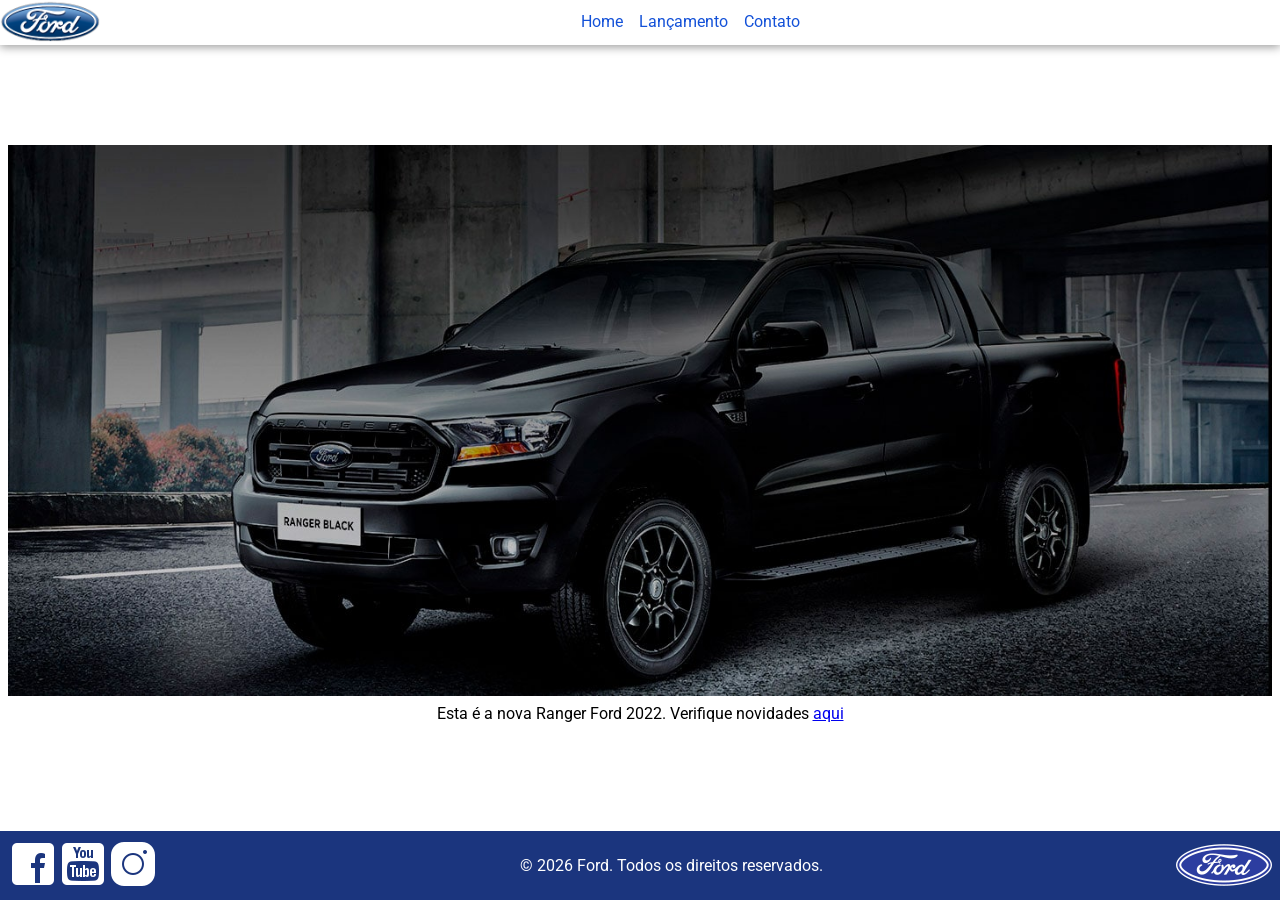
<file: html_css/index.html>
<!DOCTYPE html>
<html lang="pt-br">

<head>
    <meta charset="UTF-8">
    <meta name="viewport" content="width=device-width, initial-scale=1.0">
    <meta name="author" content="Adalberto">
    <meta name="description" content="Site teste avaliativo da Ford">
    <meta name="keywords" content="ford, html, css">
    <link rel="stylesheet" href="style.css">
    <link rel="preconnect" href="https://fonts.googleapis.com">
    <link rel="preconnect" href="https://fonts.gstatic.com" crossorigin>
    <link href="https://fonts.googleapis.com/css2?family=Roboto:wght@400;700&display=swap" rel="stylesheet">
    <title>Ford - Home</title>
</head>

<body>


    <header>
        <a href="./index.html"><img src="./public/logo-ford-256.png" alt="Ford logo"></a>
        <nav>
            <a href="./index.html">Home</a>
            <a href="./pages/lancamento.html">Lançamento</a>
            <a href="./pages/contato.html">Contato</a>
        </nav>
    </header>


    <main>
        <figure>
            <img src="./public/imagem_1.jpg" alt="Foto Ranger Ford 2022">
            <figcaption>Esta é a nova Ranger Ford 2022. Verifique novidades <a href="./pages/lancamento.html">aqui</a>
            </figcaption>
        </figure>
    </main>

    <footer>
        <address>
            <a href="https://www.facebook.com/FordBrasil/?locale=pt_BR"><img src="./public/facebook-50.png"
                    alt="Facebook logo"></a>
            <a href="https://www.youtube.com/fordbrasil"><img src="./public/youtube-squared-50.png"
                    alt="Youtube logo"></a>
            <a href="https://www.instagram.com/fordbrasil/"><img src="./public/instagram-logo-50.png"
                    alt="Instagram logo"></a>
        </address>
        <p class="copyright">&copy; 2026 Ford. Todos os direitos reservados.</p>
        <img src="./public/ford-96.png" alt="Ford logo antiga">
    </footer>

</body>

</html>
</file>
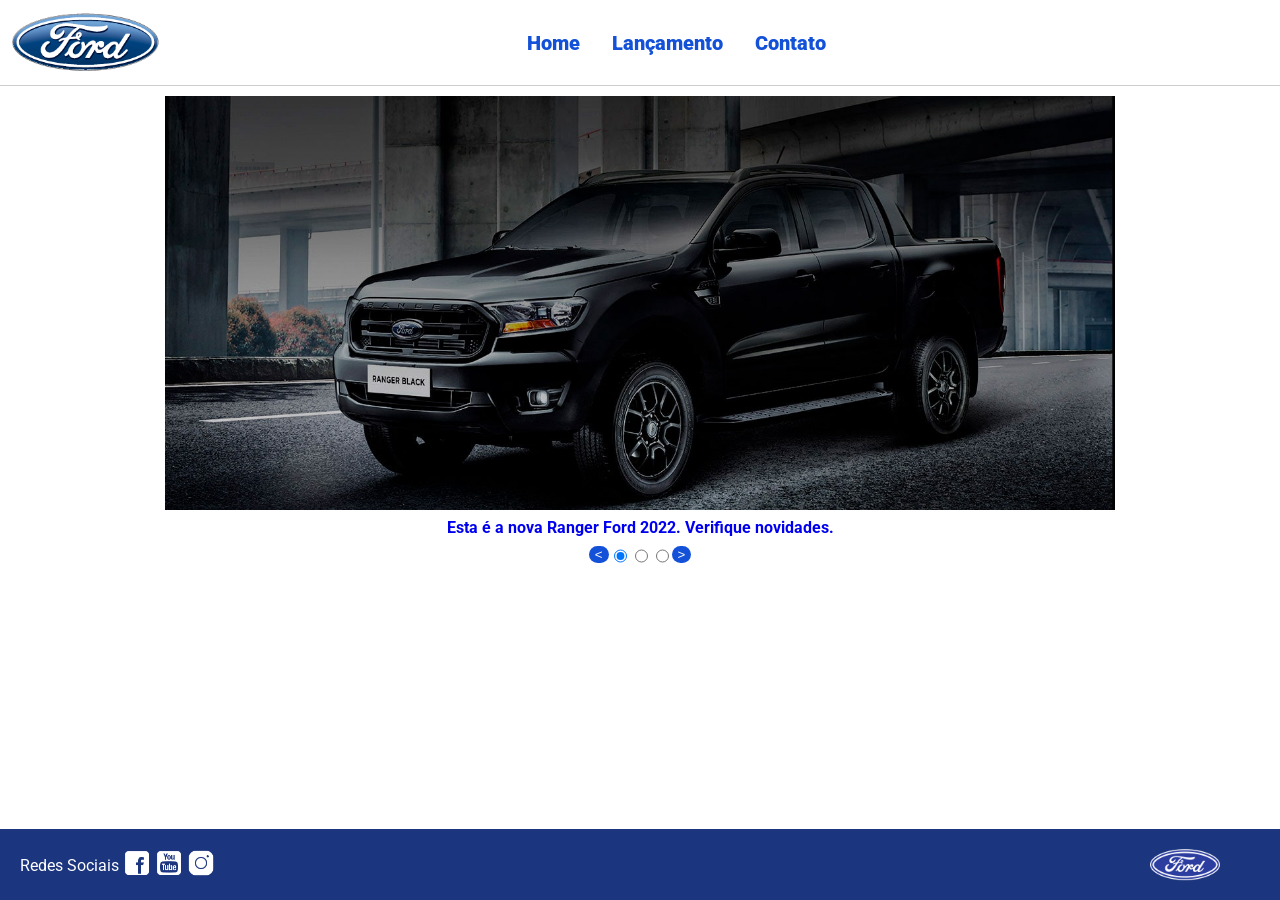
<file: javascript_aula/index.html>
<!DOCTYPE html>
<html lang="pt-br">
<head>
    <meta charset="UTF-8">
    <meta http-equiv="X-UA-Compatible" content="IE=edge">
    <meta name="viewport" content="width=device-width, initial-scale=1.0">
    <title>Ford</title>    
    <link href="css/reset.css" rel="stylesheet">
    <link href="css/style.css" rel="stylesheet">
    <script src="js/carousel.js"></script>
</head>
<body>
    <header>       
        <div>
            <img src="img/logo-ford-256.png" width="150" class="logo" />
        </div>
        <nav>
            <ul>
                <li>
                    <a href="index.html">Home</a>
                </li>
                <li>
                    <a href="lancamento.html">Lançamento</a>
                </li>
                <li>
                    <a href="contato.html">Contato</a>
                </li>
            </ul>
        </nav>

    </header>
    <main>
        <div id="carousel">
        </div>
        <div id="carousel-title">
        </div>
        <div id="carousel-link">
            <button onclick="Carousel.previous_next(-1)">&lt;</button>
            <input type="radio" name="carousel" id="carousel-radio-1" onclick="Carousel.GoTo(0)">
            <input type="radio" name="carousel" id="carousel-radio-2" onclick="Carousel.GoTo(1)">
            <input type="radio" name="carousel" id="carousel-radio-3" onclick="Carousel.GoTo(2)">
            <button onclick="Carousel.previous_next()">&gt;</button>
        </div>
        <script>
             //insert each image on carousel
            carouselArr.push(new Carousel("./img/imagem_1.jpg","Esta é a nova Ranger Ford 2022. Verifique novidades.","lancamento.html"));
            carouselArr.push(new Carousel("./img/imagem_2.jpg","Ford a nossa história","#"));
            carouselArr.push(new Carousel("./img/imagem_3.jpg","Nova Ford Bronco Sport 2022","lancamento.html"));
            Carousel.Start(carouselArr);
        </script>

    </main>
    <footer>
        <nav id="social">
            <ul>
                <li><span class="redesociais">Redes Sociais</span></li>
                <li><a href="#" title="Facebook"><img src="img/facebook-50.png"></a></li>
                <li><a href="#" title="YouTube"><img src="img/youtube-squared-50.png"></a></li>
                <li><a href="#" title="Instagram"><img src="img/instagram-logo-50.png"></a></li>
            </ul>
        </nav>
        <div>
           <img src="img/ford-96.png" width="70"  />
        </div>
    </footer>    
</body>
</html>
</file>
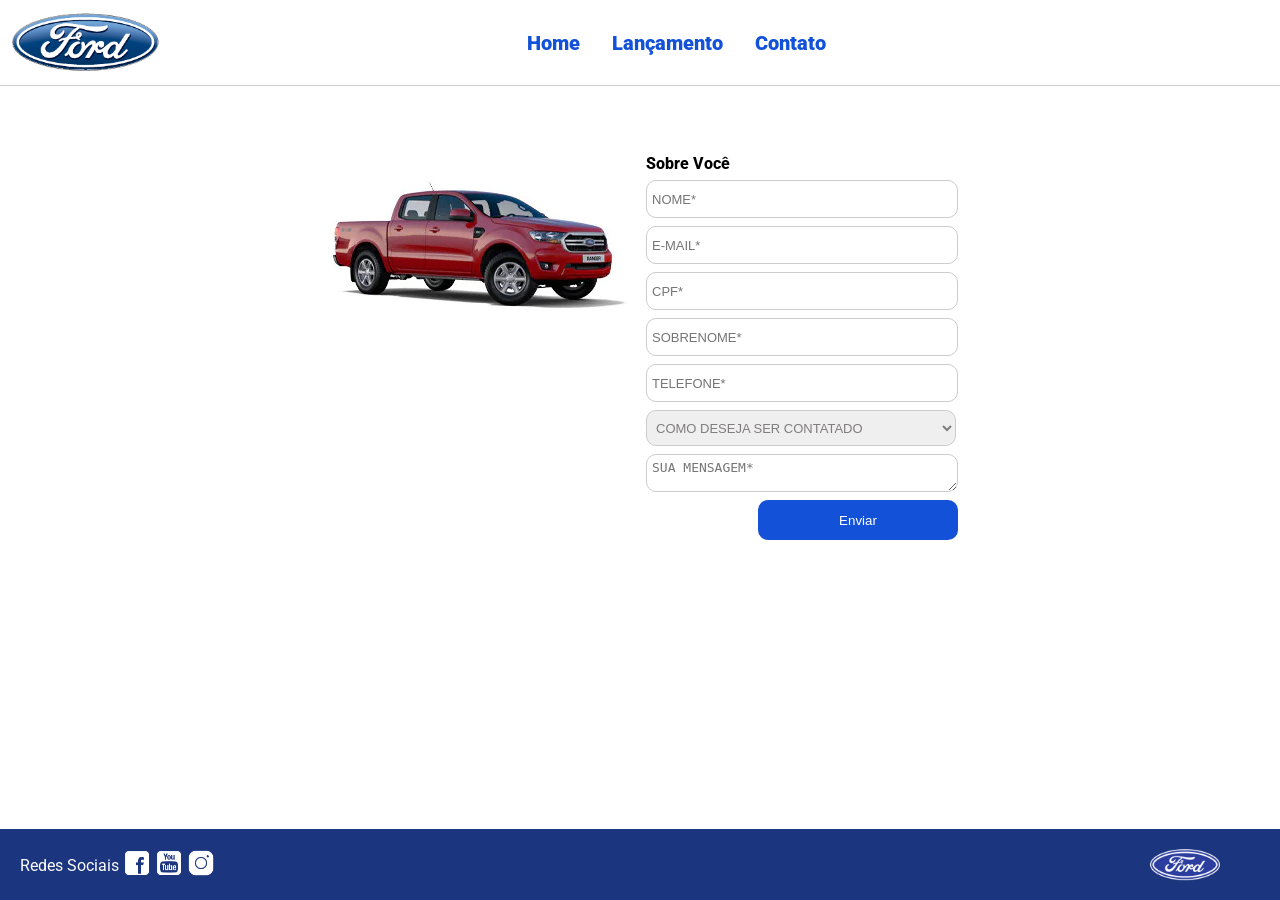
<file: javascript_aula/contato.html>
<!DOCTYPE html>
<html lang="pt-br">
<head>
    <meta charset="UTF-8">
    <meta http-equiv="X-UA-Compatible" content="IE=edge">
    <meta name="viewport" content="width=device-width, initial-scale=1.0">
    <title>Ford</title>    
    <link href="css/reset.css" rel="stylesheet">
    <link href="css/style.css" rel="stylesheet">
    <link href="css/form.css" rel="stylesheet">
    <script src="js/form.js"></script>
</head>
<body>
    <header>       
        <div>
            <img src="img/logo-ford-256.png" width="150" class="logo" />
        </div>
        <nav>
            <ul>
                <li>
                    <a href="index.html">Home</a>
                </li>
                <li>
                    <a href="lancamento.html">Lançamento</a>
                </li>
                <li>
                    <a href="contato.html">Contato</a>
                </li>
            </ul>
        </nav>

    </header>
    <main>
        <div class="forms">
            <div>
                <img src="img/xls 2.2 diesel.jpg">
            </div>
            <div>
                <h2 class="titulo">Sobre Você</h2>
            <form onsubmit="Post(this);">
                <input type="text" name="nome" placeholder="NOME*" class="fordform" id="nomeid" required>
                <input type="text" name="email" placeholder="E-MAIL*" class="fordform" required>
                <input type="text" name="cpf" placeholder="CPF*" class="fordform" required>
                <input type="text" name="sobrenome" placeholder="SOBRENOME*" class="fordform" required>
                <input type="text" name="telefone" placeholder="TELEFONE*" class="fordform" required>
                <select name="contato" class="fordform" required>
                    <option selected>COMO DESEJA SER CONTATADO</option>
                    <option>TELEFONE</option>
                    <option>E-MAIL</option>
                </select>
                <textarea name="mensagem" placeholder="SUA MENSAGEM*" class="fordform"></textarea>
            <button type="submit">Enviar</button>
            </form>
            </div>
        </div>
    </main>
    <footer>
        <nav id="social">
            <ul>
                <li><span class="redesociais">Redes Sociais</span></li>
                <li><a href="#" title="Facebook"><img src="img/facebook-50.png"></a></li>
                <li><a href="#" title="YouTube"><img src="img/youtube-squared-50.png"></a></li>
                <li><a href="#" title="Instagram"><img src="img/instagram-logo-50.png"></a></li>
            </ul>
        </nav>
        <div>
           <img src="img/ford-96.png" width="70"  />
        </div>
    </footer>    
</body>
</html>
</file>
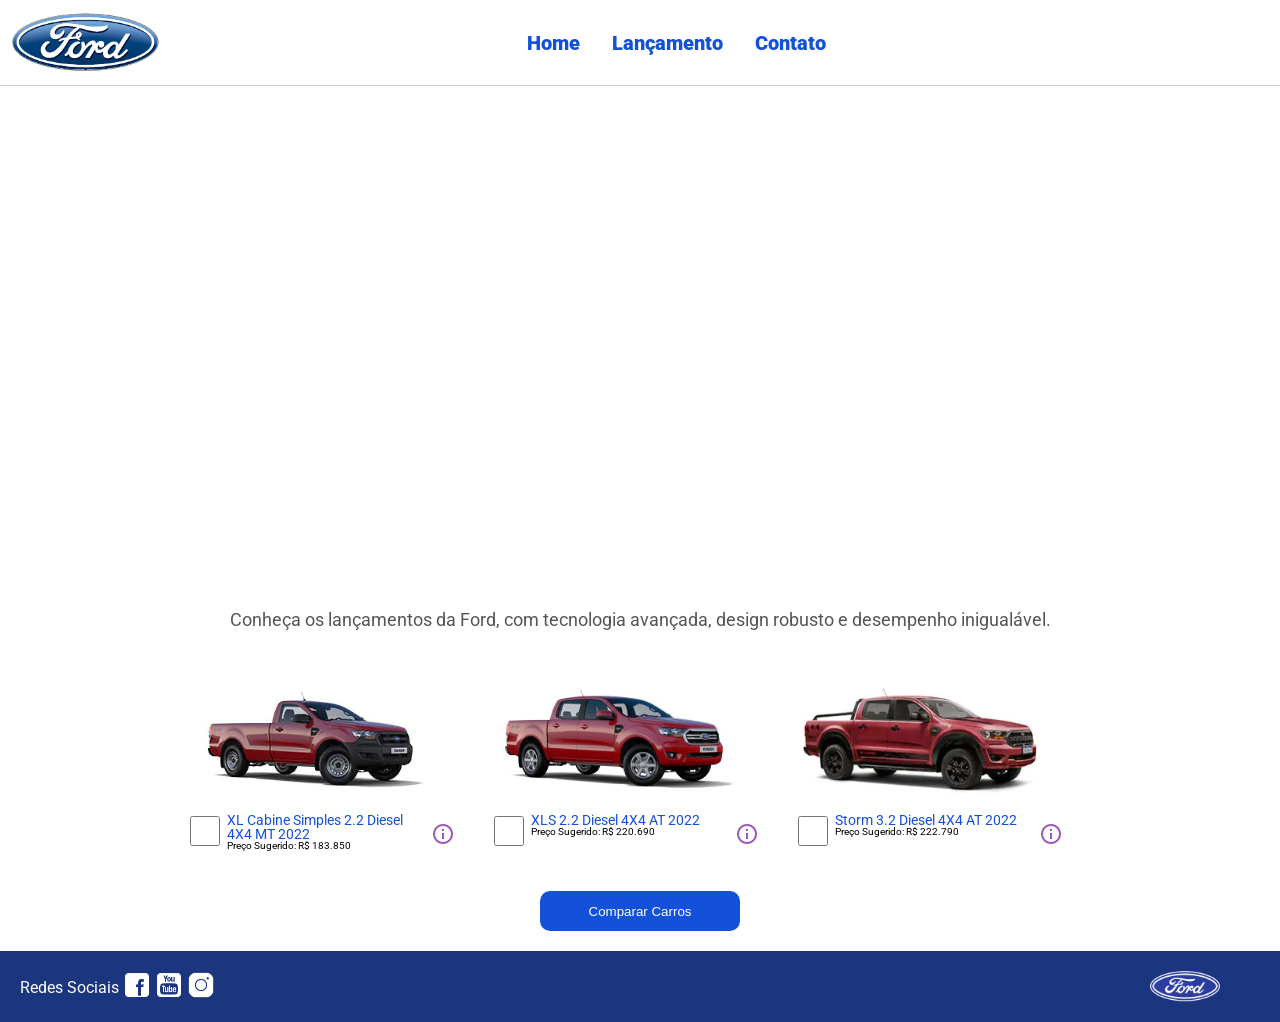
<file: javascript_aula/lancamento.html>
<!DOCTYPE html>
<html lang="pt-br">
<head>
    <meta charset="UTF-8">
    <meta http-equiv="X-UA-Compatible" content="IE=edge">
    <meta name="viewport" content="width=device-width, initial-scale=1.0">
    <title>Ford</title>    
    <link href="css/reset.css" rel="stylesheet">
    <link href="css/style.css" rel="stylesheet">
    <link href="css/lancamento.css" rel="stylesheet">
    <script src="js/compare.js"></script>
</head>
<body>
    <header>       
        <div>
            <img src="img/logo-ford-256.png" width="150" class="logo" />
        </div>
        <nav>
            <ul>
                <li>
                    <a href="index.html">Home</a>
                </li>
                <li>
                    <a href="lancamento.html">Lançamento</a>
                </li>
                <li>
                    <a href="contato.html">Contato</a>
                </li>
            </ul>
        </nav>

    </header>
    <main>
        <div>
            <iframe class="promo-video" src="https://www.youtube-nocookie.com/embed/vQsryuNmsL0?controls=0&autoplay=1&modestbranding=0&loop=1&mute=1&rel=0&hd=1" title="YouTube video player" frameborder="0" allow="accelerometer; autoplay; clipboard-write; encrypted-media; gyroscope; picture-in-picture" allowfullscreen></iframe>
            <p class="promo-desc">Conheça os lançamentos da Ford, com tecnologia avançada, design robusto e desempenho inigualável.</p>
        </div>
        <div>
            <ul class="modelcars">
                <li> 
                    <img src="img/XL Cabine.jpg" class="photocar">
                    <div class="infocar">
                        <div>
                            <input type="checkbox" value="car1" class="checkbox" onchange="SetCarToCompare(this, new Car('XL Cabine Simples 2.2 Diesel 4X4 MT 2022', 183850, 511, 1821, 232, 1234, 2.2, 160, 1420, 'Aço Estampado 16', 'img/XL Cabine.jpg'));">
                        </div>
                        <div class="info">
                            <span class="textmodel">XL Cabine Simples 2.2 Diesel 4X4 MT 2022</span>
                            <span class="textprice">Preço Sugerido: R$ 183.850</span>
                        </div>
                        <div>
                            <img src="img/info.png">
                        </div>
                    </div>
                </li>
                <li>
                    <img src="img/xls 2.2 diesel.jpg" class="photocar">
                    <div class="infocar">
                        <div>
                            <input type="checkbox" value="car1" class="checkbox" onchange="SetCarToCompare(this, new Car('XLS 2.2 Diesel 4X4 AT 2022', 220690, 511, 1821, 232, 1076, 2.2, 160, 1180, 'Aço Estampado 16', 'img/xls 2.2 diesel.jpg'));">
                        </div>
                        <div class="info">
                            <span class="textmodel">XLS 2.2 Diesel 4X4 AT 2022</span>
                            <span class="textprice">Preço Sugerido: R$ 220.690</span>
                        </div>
                        <div>
                            <img src="img/info.png">
                        </div>
                    </div>
                </li>
                <li>
                    <img src="img/storm.jpg" class="photocar">
                    <div class="infocar">
                        <div>
                            <input type="checkbox" value="car1" class="checkbox" onchange="SetCarToCompare(this, new Car('Storm 3.2 Diesel 4X4 AT 2022', 222790, 511, 1821, 232, 1040, 3.2, 200, 1180, 'Liga Leve 17', 'img/storm.jpg'));">
                        </div>
                        <div class="info">
                            <span class="textmodel">Storm 3.2 Diesel 4X4 AT 2022</span>
                            <span class="textprice">Preço Sugerido: R$ 222.790</span>
                        </div>
                        <div>
                            <img src="img/info.png">
                        </div>
                    </div>
                </li>
            </ul>
        </div>
        <div class="btn-wrapper">
            <button type="button" class="action-btn" onclick="ShowCompare()">Comparar Carros</button>
        </div> 
    </main>
    <footer>
        <nav id="social">
            <ul>
                <li><span class="redesociais">Redes Sociais</span></li>
                <li><a href="#" title="Facebook"><img src="img/facebook-50.png"></a></li>
                <li><a href="#" title="YouTube"><img src="img/youtube-squared-50.png"></a></li>
                <li><a href="#" title="Instagram"><img src="img/instagram-logo-50.png"></a></li>
            </ul>
        </nav>
        <div>
           <img src="img/ford-96.png" width="70"  />
        </div>
    </footer> 
    <div id="compare">
        <table>
            <tbody>
            <tr >
            <td>&nbsp;</td>
            <td id="compare_image_0"></td>
            <td id="compare_image_1"></td>
            </tr>
            <tr >
            <td>Modelo</td>
            <td id="compare_modelo_0"></td>
            <td id="compare_modelo_1"></td>
            </tr>
            <tr >
            <td>Altura da ca&ccedil;amba (mm)</td>
            <td id="compare_alturacacamba_0"></td>
            <td id="compare_alturacacamba_1"></td>
            </tr>
            <tr >
            <td >Altura do ve&iacute;culo (mm)</td>
            <td id="compare_alturaveiculo_0"></td>
            <td id="compare_alturaveiculo_1"></td>
            </tr>
            <tr>
            <td>Altura livre do solo (mm)</td>
            <td id="compare_alturasolo_0"></td>
            <td id="compare_alturasolo_1"></td>
            </tr>
            <tr >
            <td >Capacidade de carga (Kg)</td>
            <td id="compare_capacidadecarga_0"></td>
            <td id="compare_capacidadecarga_1"></td>
            </tr>
            <tr >
            <td >Motor</td>
            <td id="compare_motor_0"></td>
            <td id="compare_motor_1"></td>
            </tr>
            <tr >
            <td >Pot&ecirc;ncia (cv)</td>
            <td id="compare_potencia_0"></td>
            <td id="compare_potencia_1"></td>
            </tr>
            <tr >
            <td >Volume de ca&ccedil;amba (L)</td>
            <td id="compare_volumecacamba_0"></td>
            <td id="compare_volumecacamba_1"></td>
            </tr>
            <tr >
            <td >Roda</td>
            <td id="compare_roda_0"></td>
            <td id="compare_roda_1"></td>
            </tr>
            <tr >
            <td >Pre&ccedil;o</td>
            <td id="compare_preco_0"></td>
            <td id="compare_preco_1"></td>
            </tr>
            </tbody>
            
        </table>
        <div class="btn-wrapper">
            <button type="button" class="action-btn" onclick="HideCompare()">Fechar</button>
        </div> 
    </div>   
</body>
</html>
</file>
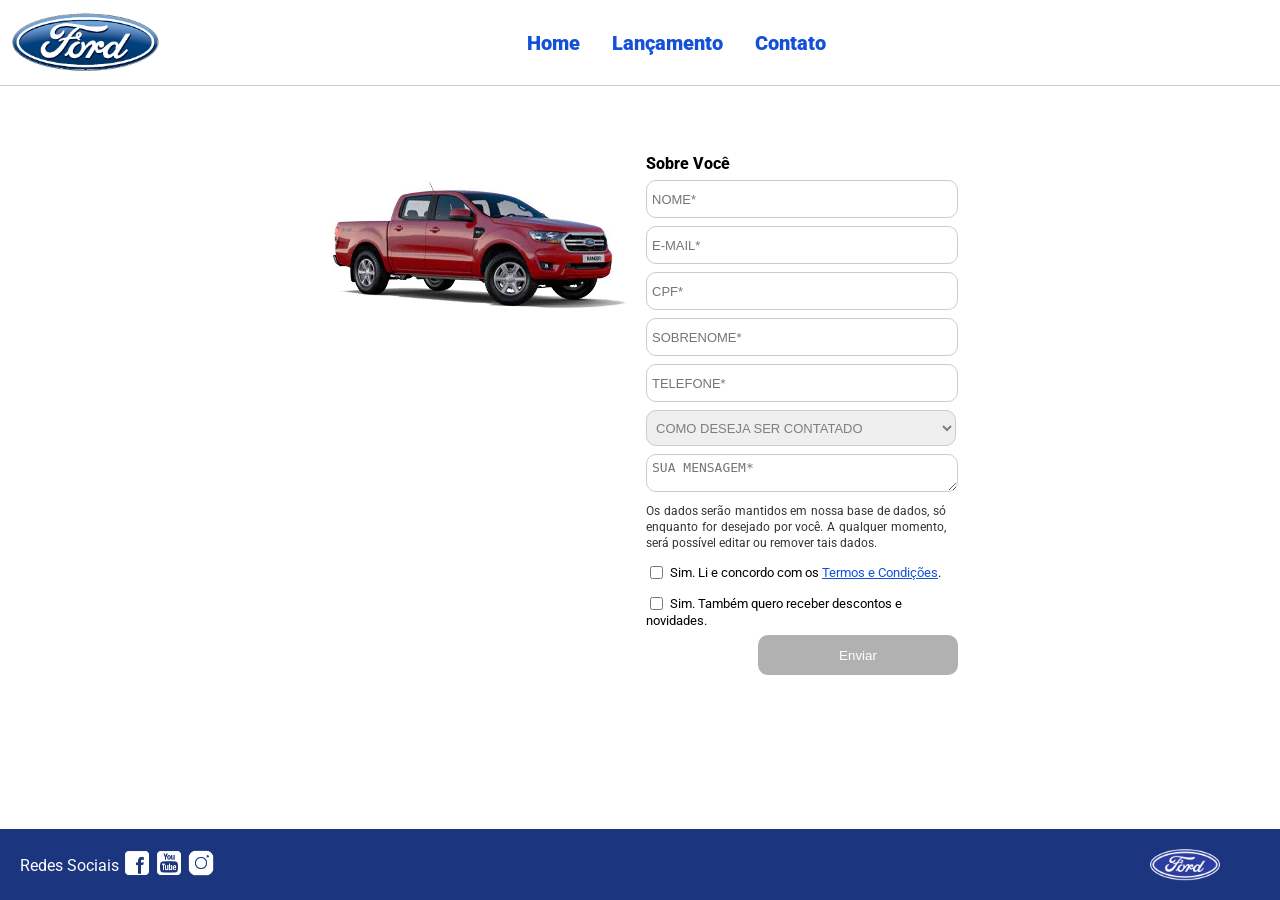
<file: lgpd/contato.html>
<!DOCTYPE html>
<html lang="pt-br">
<head>
    <meta charset="UTF-8">
    <meta http-equiv="X-UA-Compatible" content="IE=edge">
    <meta name="viewport" content="width=device-width, initial-scale=1.0">
    <title>Ford</title>    
    <link href="css/reset.css" rel="stylesheet">
    <link href="css/style.css" rel="stylesheet">
    <link href="css/form.css" rel="stylesheet">
    <script src="js/form.js"></script>
</head>
<body>
    <header>       
        <div>
            <img src="img/logo-ford-256.png" width="150" class="logo" />
        </div>
        <nav>
            <ul>
                <li>
                    <a href="index.html">Home</a>
                </li>
                <li>
                    <a href="lancamento.html">Lançamento</a>
                </li>
                <li>
                    <a href="contato.html">Contato</a>
                </li>
            </ul>
        </nav>

    </header>
    <main>
        <div class="forms">
            <div>
                <img src="img/xls 2.2 diesel.jpg">
            </div>
            <div>
                <h2 class="titulo">Sobre Você</h2>
<form onsubmit="Post(this);">
                <input type="text" name="nome" placeholder="NOME*" class="fordform" id="nomeid" required>
                <input type="text" name="email" placeholder="E-MAIL*" class="fordform" required>
                <input type="text" name="cpf" placeholder="CPF*" class="fordform" required>
                <input type="text" name="sobrenome" placeholder="SOBRENOME*" class="fordform" required>
                <input type="text" name="telefone" placeholder="TELEFONE*" class="fordform" required>
                <select name="contato" class="fordform" required>
                    <option selected>COMO DESEJA SER CONTATADO</option>
                    <option>TELEFONE</option>
                    <option>E-MAIL</option>
                </select>
                <textarea name="mensagem" placeholder="SUA MENSAGEM*" class="fordform"></textarea>
                
                <p class="texto-privacidade">
                    Os dados serão mantidos em nossa base de dados, só enquanto for desejado por você. A qualquer momento, será possível editar ou remover tais dados.
                </p>

                <div class="checkbox-container">
                    <input type="checkbox" id="aceite" name="aceite" onchange="habilitarBotao()">
                    <label for="aceite">Sim. Li e concordo com os <a href="https://www.ford.com.br/politica-de-privacidade/" target="_blank" class="link-termos">Termos e Condições</a>.</label>
                </div>

                <div class="checkbox-container">
                    <input type="checkbox" id="novidades" name="novidades">
                    <label for="novidades">Sim. Também quero receber descontos e novidades.</label>
                </div>

                <button type="submit" id="btnEnviar" disabled>Enviar</button>
            </form>
            </div>
        </div>
    </main>
    <footer>
        <nav id="social">
            <ul>
                <li><span class="redesociais">Redes Sociais</span></li>
                <li><a href="#" title="Facebook"><img src="img/facebook-50.png"></a></li>
                <li><a href="#" title="YouTube"><img src="img/youtube-squared-50.png"></a></li>
                <li><a href="#" title="Instagram"><img src="img/instagram-logo-50.png"></a></li>
            </ul>
        </nav>
        <div>
           <img src="img/ford-96.png" width="70"  />
        </div>
    </footer>    
</body>
</html>
</file>
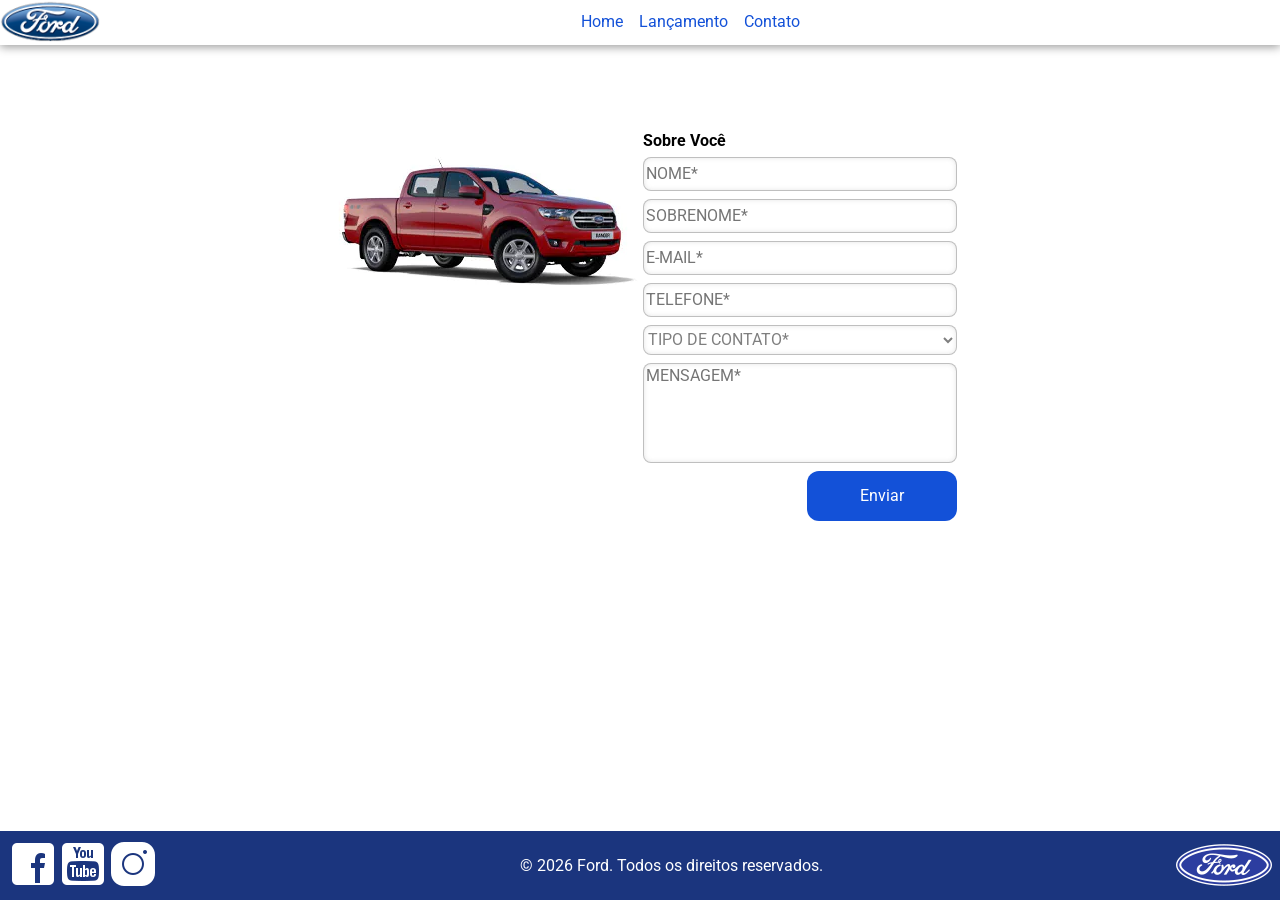
<file: html_css/pages/contato.html>
<!DOCTYPE html>
<html lang="pt-br">

<head>
    <meta charset="UTF-8">
    <meta name="viewport" content="width=device-width, initial-scale=1.0">
    <meta name="author" content="Adalberto">
    <meta name="description" content="Site teste avaliativo da Ford">
    <meta name="keywords" content="ford, html, css">
    <link rel="stylesheet" href="../style.css">
    <link rel="preconnect" href="https://fonts.googleapis.com">
    <link rel="preconnect" href="https://fonts.gstatic.com" crossorigin>
    <link href="https://fonts.googleapis.com/css2?family=Roboto:wght@400;700&display=swap" rel="stylesheet">
    <title>Ford - Contato</title>
</head>

<body>

    <header>
        <a href="../index.html"><img src="../public/logo-ford-256.png" alt="Ford logo"></a>
        <nav>
            <a href="../index.html">Home</a>
            <a href="../pages/lancamento.html">Lançamento</a>
            <a href="../pages/contato.html">Contato</a>
        </nav>
    </header>

    <main>
        <div class="contato-content">
            <img src="../public/xls 2.2 diesel.jpg" alt="Ford Ranger XLS">
            <form>
                <p>Sobre Você</p>
                <input type="text" placeholder="NOME*" required>
                <input type="text" placeholder="SOBRENOME*" required>
                <input type="email" placeholder="E-MAIL*" required>

                <input type="tel" placeholder="TELEFONE*" required>

                <select required>
                    <option value="" selected disabled hidden>TIPO DE CONTATO*</option>
                    <option>Elogio</option>
                    <option>Reclamação</option>
                    <option>Solicitação</option>
                </select>

                <textarea placeholder="MENSAGEM*" rows="5" required></textarea>

                <button class="botao" type="submit">Enviar</button>
            </form>
        </div>
    </main>

    <footer>
        <address>
            <a href="https://www.facebook.com/FordBrasil/?locale=pt_BR"><img src="../public/facebook-50.png"
                    alt="Facebook logo"></a>
            <a href="https://www.youtube.com/fordbrasil"><img src="../public/youtube-squared-50.png"
                    alt="Youtube logo"></a>
            <a href="https://www.instagram.com/fordbrasil/"><img src="../public/instagram-logo-50.png"
                    alt="Instagram logo"></a>
        </address>
        <p class="copyright">&copy; 2026 Ford. Todos os direitos reservados.</p>
        <img src="../public/ford-96.png" alt="Ford logo antiga">
    </footer>

</body>

</html>
</file>
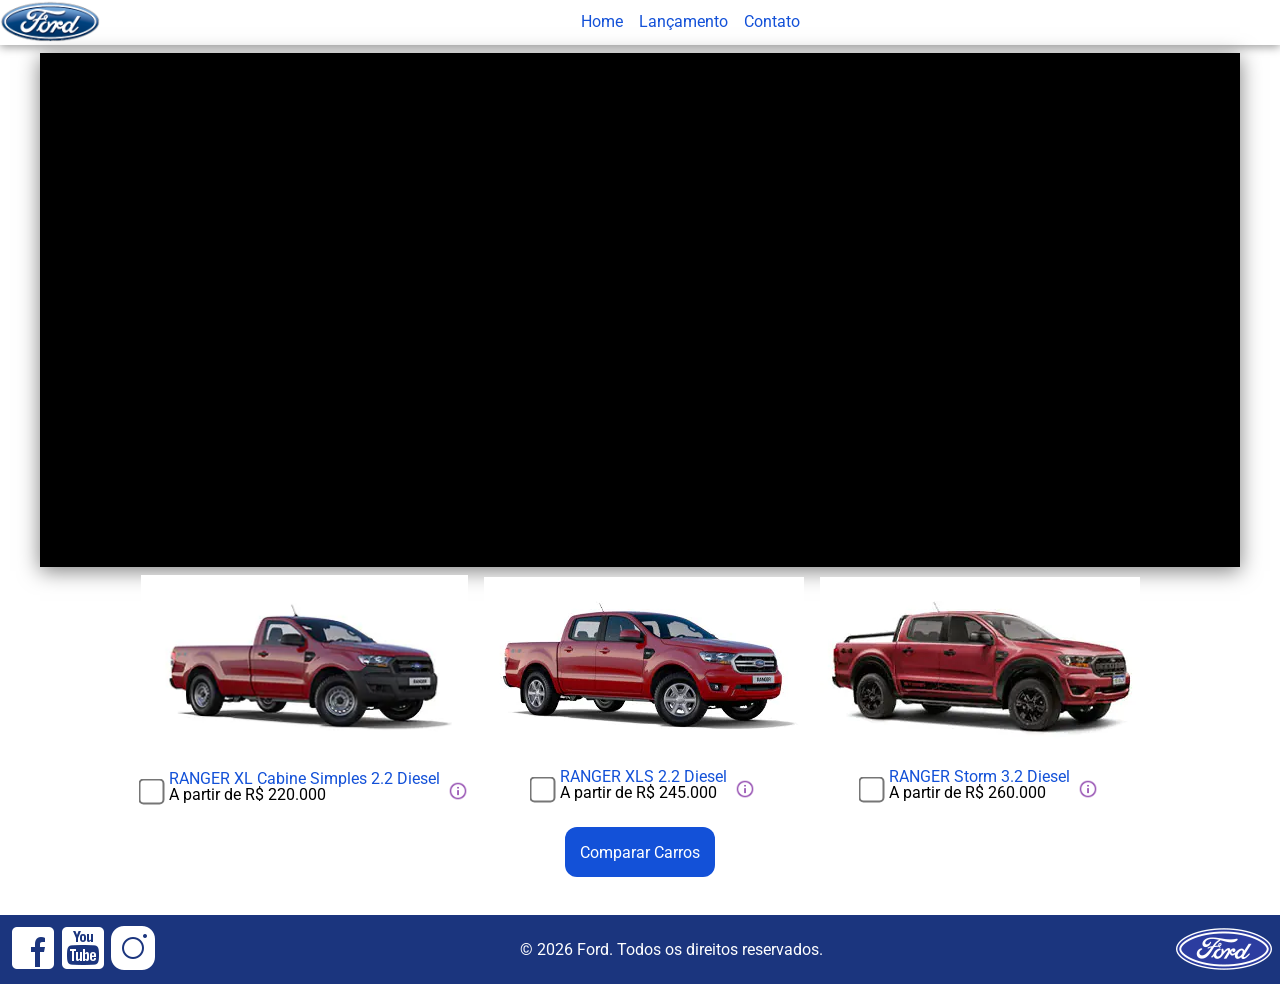
<file: html_css/pages/lancamento.html>
<!DOCTYPE html>
<html lang="pt-br">

<head>
    <meta charset="UTF-8">
    <meta name="viewport" content="width=device-width, initial-scale=1.0">
    <meta name="author" content="Adalberto">
    <meta name="description" content="Site teste avaliativo da Ford">
    <meta name="keywords" content="ford, html, css">
    <link rel="stylesheet" href="../style.css">
    <link rel="preconnect" href="https://fonts.googleapis.com">
    <link rel="preconnect" href="https://fonts.gstatic.com" crossorigin>
    <link href="https://fonts.googleapis.com/css2?family=Roboto:wght@400;700&display=swap" rel="stylesheet">
    <title>Ford - Lançamento</title>
</head>

<body>

    <header>
        <a href="../index.html"><img src="../public/logo-ford-256.png" alt="Ford logo"></a>
        <nav>
            <a href="../index.html">Home</a>
            <a href="./lancamento.html">Lançamento</a>
            <a href="./contato.html">Contato</a>
        </nav>
    </header>

    <main>
        <div class="conteudo-lancamento">
            <iframe src="https://www.youtube.com/embed/vQsryuNmsL0" frameborder="0"
                allow="accelerometer; autoplay; clipboard-write; encrypted-media; gyroscope; picture-in-picture; web-share"
                allowfullscreen></iframe>

            <div class="catalogo">

                <figure>
                    <img src="../public/XL Cabine.jpg" alt="XL Cabine" class="product">
                    <div class="carro">
                        <input type="checkbox" name="comparar">
                        <figcaption>
                            <p class="titulo">RANGER XL Cabine Simples 2.2 Diesel</p>
                            <p>A partir de R$ 220.000</p>
                        </figcaption>
                        <img src="../public/info.png" alt="Informações" class="info">
                    </div>
                </figure>

                <figure>
                    <img src="../public/xls 2.2 diesel.jpg" alt="XLS 2.2 diesel" class="product">
                    <div class="carro">
                        <input type="checkbox" name="comparar">
                        <figcaption>
                            <p class="titulo">RANGER XLS 2.2 Diesel</p>
                            <p>A partir de R$ 245.000</p>
                        </figcaption>
                        <img src="../public/info.png" alt="Informações" class="info">
                    </div>
                </figure>

                <figure>
                    <img src="../public/storm.jpg" alt="Storm" class="product">
                    <div class="carro">
                        <input type="checkbox" name="comparar">
                        <figcaption>
                            <p class="titulo">RANGER Storm 3.2 Diesel</p>
                            <p>A partir de R$ 260.000</p>
                        </figcaption>
                        <img src="../public/info.png" alt="Informações" class="info">
                    </div>
                </figure>

            </div>

            <button type="button" class="botao">Comparar Carros</button>
        </div>
    </main>

    <footer>
        <address>
            <a href="https://www.facebook.com/FordBrasil/?locale=pt_BR"><img src="../public/facebook-50.png"
                    alt="Facebook logo"></a>
            <a href="https://www.youtube.com/fordbrasil"><img src="../public/youtube-squared-50.png"
                    alt="Youtube logo"></a>
            <a href="https://www.instagram.com/fordbrasil/"><img src="../public/instagram-logo-50.png"
                    alt="Instagram logo"></a>
        </address>
        <p class="copyright">&copy; 2026 Ford. Todos os direitos reservados.</p>
        <img src="../public/ford-96.png" alt="Ford logo antiga">
    </footer>

</body>

</html>
</file>
<file: html_css/style.css>
@import url("./components/reset.css");
@import url("./components/contato.css");
@import url("./components/lancamento.css");
@import url("./components/main-content.css");

:root {
    --gap-primaria: 1rem;
    --gap-secundaria: 0.5rem;
    --cor-primaria: #1b357e;
    --cor-secundaria: #1351d8;
    --fonte-primaria: "Roboto", sans-serif;
    --fonte-tamanho: 1rem;
}

body {
    min-height: 100vh;
    display: grid;
    grid-template-rows: auto 1fr auto;
    font-family: var(--fonte-primaria);
    font-size: var(--fonte-tamanho);
}

main {
    margin: var(--gap-secundaria);
}

header {
    display: flex;
    flex-direction: row;
    align-items: center;
    box-shadow: 0 2px 9px rgba(0, 0, 0, 0.4);
}

header a img {
    width: 100px;
}

header nav {
    flex: 1;
    display: flex;
    justify-content: center;
    gap: var(--gap-primaria);
}

header nav a {
    text-decoration: none;
    color: var(--cor-secundaria);
    outline: none;
    font-family: var(--fonte-primaria);
    font-size: var(--fonte-tamanho);
}

@media (max-width: 480px) {
    header {
        flex-direction: column;
        justify-content: center;
        gap: var(--gap-primaria);
        padding-bottom: var(--gap-secundaria);
    }

    header nav {
        gap: var(--gap-secundaria);
    }
}

footer {
    background-color: var(--cor-primaria);
    display: flex;
    align-items: center;
    justify-content: space-between;
    color: white;
}

footer address {
    display: flex;
    align-items: center;
    margin: var(--gap-secundaria);
}

footer > img {
    margin-right: var(--gap-secundaria);
}

@media (max-width: 480px) {
    footer {
        flex-direction: column;
    }

    footer address {
        flex-direction: row;
    }

    footer address a img {
        width: 40px;
    }

    footer > img {
        width: 80px;
    }
    .copyright {
        margin-bottom: var(--gap-secundaria);
    }
}
button, input, select, textarea {
    font-family: inherit;
    font-size: inherit;
}

.botao {
    background-color: var(--cor-secundaria);
    color: white;
    width: 150px;
    height: 50px;
    border: none;
    border-radius: 0.75rem;
    transition: all 0.3s ease;
}

.botao:hover {
    cursor: pointer;
    transform: scale(1.05); 
    background-color: #0d389c; 
}
</file>
<file: javascript_aula/css/style.css>
@import url('https://fonts.googleapis.com/css2?family=Roboto:wght@300&display=swap');

body {
    background: #FFFFFF;
    height: 100%;
    font-family: 'Roboto', sans-serif;
}

html {
    height: 100%;
}

div#carousel {
    height: 46vh;
    width: 100%;
    max-height: 628px;
    -webkit-transition: all .3s ease-in-out;
    -moz-transition: all .3s ease-in-out;
    transition: all .3s ease-in-out;
}

div#carousel-title a {
    text-decoration: none;
}

div#carousel-title {
    display: block;
    text-align: center;
    margin-top: 10px;
    margin-bottom: 10px;
    font-weight: bold;
}

header ul {
    text-align: center;
    margin-left: auto;
    margin-right: auto;
    display: block;
}

ul {
    display: inline-block;
}

header {
    background: #FFFFFF;
    border-bottom: 1px solid #ccc;
    margin-bottom: 10px;
    padding: 10px;
}

header div {
    display: inline;
    vertical-align: middle;
}

header nav {
    display: inline-block;
    vertical-align: middle;
    width: 80vw;
}

header nav a {
    color: #1351d8;
    font-size: 20px;
    text-decoration: none;
    font-weight: 900;
    margin-left: 14px;
    margin-right: 14px;
}

header nav a:hover {
    color: #1b357e;
    text-decoration: none;
    font-weight: 900;
}

nav li {
    display: inline;
    list-style: none;
}

main {
    min-height: calc(100% - 167px);
}
main div#carousel img {
    width: 100%;
    height: 100%;
    object-fit:contain;
}

div#carousel-link {
    display: flex;
    flex-direction: row;
    justify-content: center;
}

nav#social {
    display: inline;
    width: 80%;
}

nav#social ul img {
    width: 28px;
}

span.redesociais {
    color: #ffffff;
    vertical-align: super;
}

footer {
    background: #1B357E;
    padding: 20px;
}

footer div {
    display: inline;
    float: right;
    margin-right: 40px;
}

button:hover {
    background: #1b357e;
}

button {
    background: #1351d8;
    color: #fff;
    border: 0px;
    border-radius: 10px;
}
</file>
<file: javascript_aula/css/form.css>
.fordform {
    display: block;
    width: 300px;
    border: 1px solid #cccccc;
    border-radius: 10px;
    height: 26px;
    margin: 8px;
    font-size: 13px;
    padding: 5px;
}

select.fordform {
    width: 310px;
    height: 36px;
    color: #807d7d;
}

input:focus-visible {
    outline: none;
}

select:focus-visible {
    outline: none;
}

main div {
    display: inline-block;
    vertical-align: top;
    text-align: left;
    padding-top: 30px;
    padding-bottom: 30px;
}

.forms {
    display: block;
    text-align: center;
}

h2 {
    text-align: left;
    font-weight: 800;
}


button {
    width: 200px;
    height: 40px;
    margin-right: 8px;
    float: right;
}

.titulo {
    margin-left: 8px;
}
button[type="submit"] {
    transition: all 0.3s ease;
}

button[type="submit"]:hover {
    background-color: #1b357e;
    transform: scale(1.05); /* Aumenta levemente o botão */
    cursor: pointer;
}
</file>
<file: javascript_aula/css/lancamento.css>
ul.modelcars {
    display: block;
    text-align: center;
    margin-bottom: 40px;
}

ul.modelcars li {
    display: inline-block;
    text-align: left;
    width: 300px;
    vertical-align: top;
}

img.photocar {
    display: block;
    width: 250px;
}

.checkbox {
    width: 30px;
    height: 30px;
    border: 1px solid #1b357e;
}

.infocar div {
    display: inline-block;
}

.info {
    width: 200px;
    vertical-align: top;
}

.textmodel {
    display: block;
    text-align: left;
    font-size: 14px;
    color: #1351d8;
    
}
.textprice {
    display: block;
    text-align: left;
    font-size: 10px;
}

table {
    border-collapse: collapse;
    width: 80%;
    margin-left: auto;
    margin-right: auto;
    margin-top: 2vh;
    margin-bottom: 10px;
  }
  
  th, td {
    text-align: left;
    padding: 8px;
  }

  td:nth-child(1) {  
    font-weight: 700;
    width: 40%;
  }

  tr:nth-child(even) {background-color: #f2f2f2;}

div#compare {
    position: absolute;
    display: none;
    width: 50vw;
    max-width: 800px;
    min-width: 400px;
    height: 80vh;
    max-height: 700px;
    min-height: 350px;
    background: #fff;
    top: calc(100vh - 80%);
    left: 25vw;
    border-radius: 10px;
    padding: 10px;
    -webkit-box-shadow: 1px 1px 6px 0px rgb(0 0 0 / 34%);
    box-shadow: 1px 1px 6px 0px rgb(0 0 0 / 34%);
}

.promo-video {
    display: block;
    margin-bottom: 15px;
    margin-left: auto;
    margin-right: auto;
    width: 100%;
    height: 500px;
}

.promo-desc {
    text-align: center;
    margin-bottom: 40px;
    font-size: 18px;
    color: #555;
}

.btn-wrapper {
    text-align: center;
    padding-bottom: 20px;
}

.action-btn {
    height: 40px;
    width: 200px;
}
</file>
<file: lgpd/css/style.css>
@import url('https://fonts.googleapis.com/css2?family=Roboto:wght@300&display=swap');

body {
    background: #FFFFFF;
    height: 100%;
    font-family: 'Roboto', sans-serif;
}

html {
    height: 100%;
}

div#carousel {
    height: 46vh;
    width: 100%;
    max-height: 628px;
    -webkit-transition: all .3s ease-in-out;
    -moz-transition: all .3s ease-in-out;
    transition: all .3s ease-in-out;
}

div#carousel-title a {
    text-decoration: none;
}

div#carousel-title {
    display: block;
    text-align: center;
    margin-top: 10px;
    margin-bottom: 10px;
    font-weight: bold;
}

header ul {
    text-align: center;
    margin-left: auto;
    margin-right: auto;
    display: block;
}

ul {
    display: inline-block;
}

header {
    background: #FFFFFF;
    border-bottom: 1px solid #ccc;
    margin-bottom: 10px;
    padding: 10px;
}

header div {
    display: inline;
    vertical-align: middle;
}

header nav {
    display: inline-block;
    vertical-align: middle;
    width: 80vw;
}

header nav a {
    color: #1351d8;
    font-size: 20px;
    text-decoration: none;
    font-weight: 900;
    margin-left: 14px;
    margin-right: 14px;
}

header nav a:hover {
    color: #1b357e;
    text-decoration: none;
    font-weight: 900;
}

nav li {
    display: inline;
    list-style: none;
}

main {
    min-height: calc(100% - 167px);
}
main div#carousel img {
    width: 100%;
    height: 100%;
    object-fit:contain;
}

div#carousel-link {
    display: flex;
    flex-direction: row;
    justify-content: center;
}

nav#social {
    display: inline;
    width: 80%;
}

nav#social ul img {
    width: 28px;
}

span.redesociais {
    color: #ffffff;
    vertical-align: super;
}

footer {
    background: #1B357E;
    padding: 20px;
}

footer div {
    display: inline;
    float: right;
    margin-right: 40px;
}

button:hover {
    background: #1b357e;
}

button {
    background: #1351d8;
    color: #fff;
    border: 0px;
    border-radius: 10px;
}
</file>
<file: lgpd/css/form.css>
.fordform {
    display: block;
    width: 300px;
    border: 1px solid #cccccc;
    border-radius: 10px;
    height: 26px;
    margin: 8px;
    font-size: 13px;
    padding: 5px;
}

select.fordform {
    width: 310px;
    height: 36px;
    color: #807d7d;
}

input:focus-visible {
    outline: none;
}

select:focus-visible {
    outline: none;
}

main div {
    display: inline-block;
    vertical-align: top;
    text-align: left;
    padding-top: 30px;
    padding-bottom: 30px;
}

.forms {
    display: block;
    text-align: center;
}

h2 {
    text-align: left;
    font-weight: 800;
}


button {
    width: 200px;
    height: 40px;
    margin-right: 8px;
    float: right;
}

.titulo {
    margin-left: 8px;
}
button[type="submit"] {
    transition: all 0.3s ease;
}

button[type="submit"]:hover {
    background-color: #1b357e;
    transform: scale(1.05); /* Aumenta levemente o botão */
    cursor: pointer;
}

.texto-privacidade {
    display: block;
    font-size: 12px;
    text-align: justify;
    margin: 12px 8px 8px 8px;
    width: 300px;
    color: #333;
    line-height: 1.3;
}

main div.checkbox-container {
    display: block;
    padding-top: 4px;
    padding-bottom: 4px;
    text-align: left;
    margin: 4px 8px;
    width: 300px;
    font-size: 13px;
}

.checkbox-container input[type="checkbox"] {
    vertical-align: middle;
    margin-right: 4px;
}

.checkbox-container label {
    vertical-align: middle;
}

.link-termos {
    color: #1351d8;
    text-decoration: underline;
}

button:disabled {
    opacity: 0.5;
    cursor: not-allowed;
    background-color: #666666;
}

button[type="submit"]:disabled:hover {
    background-color: #666666;
    transform: none;
}
</file>
